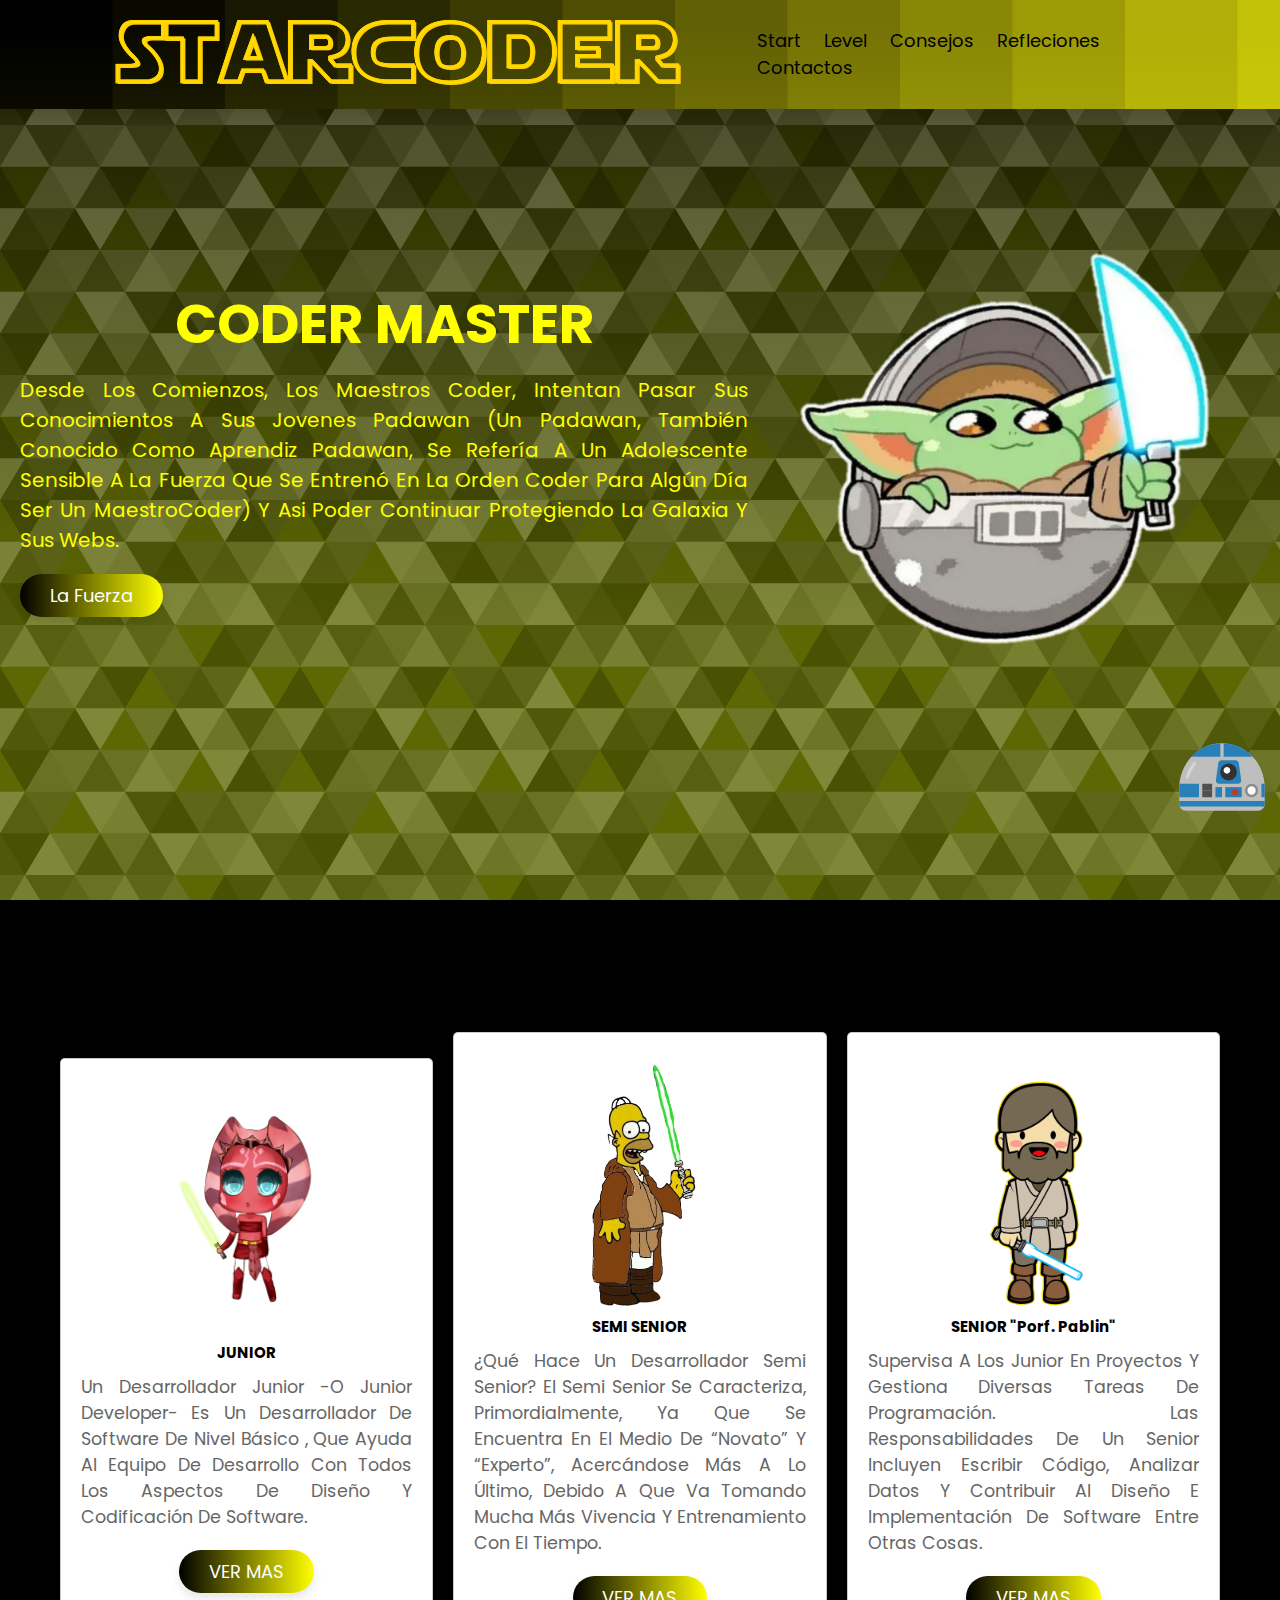
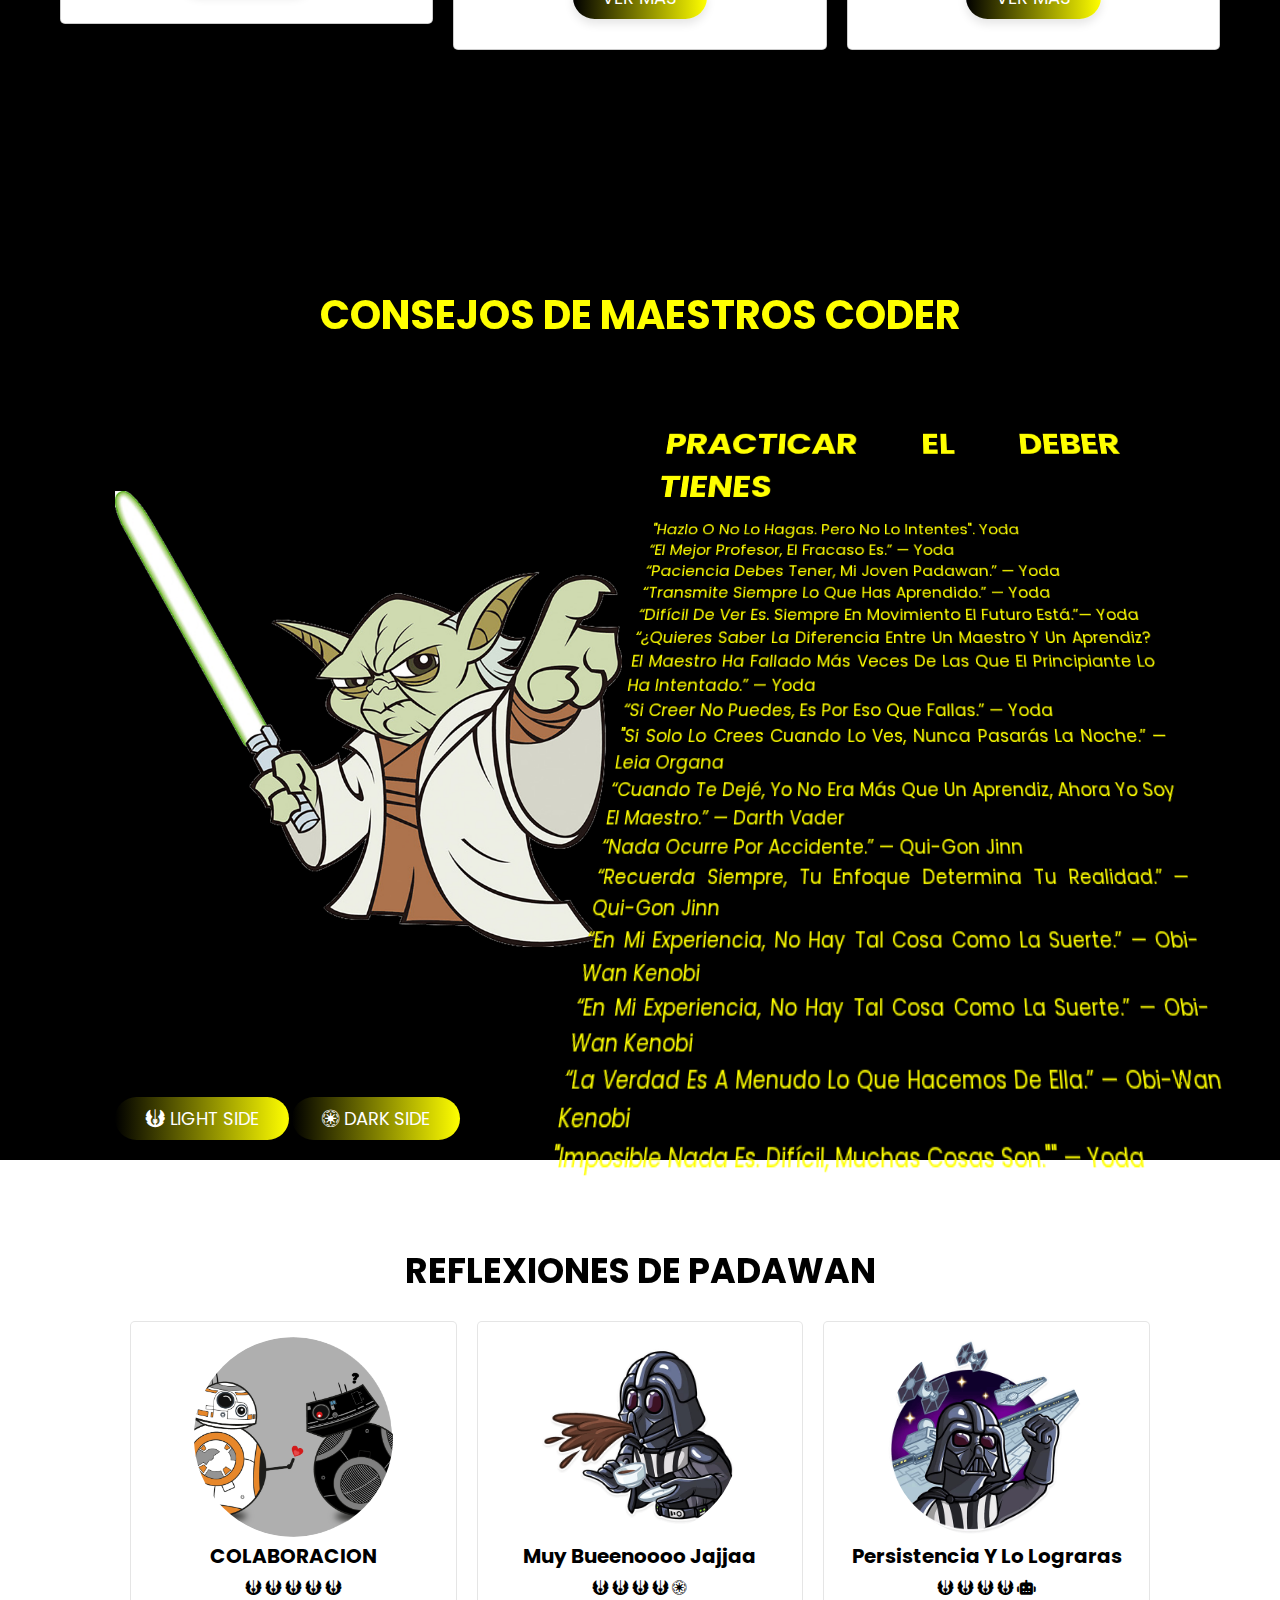
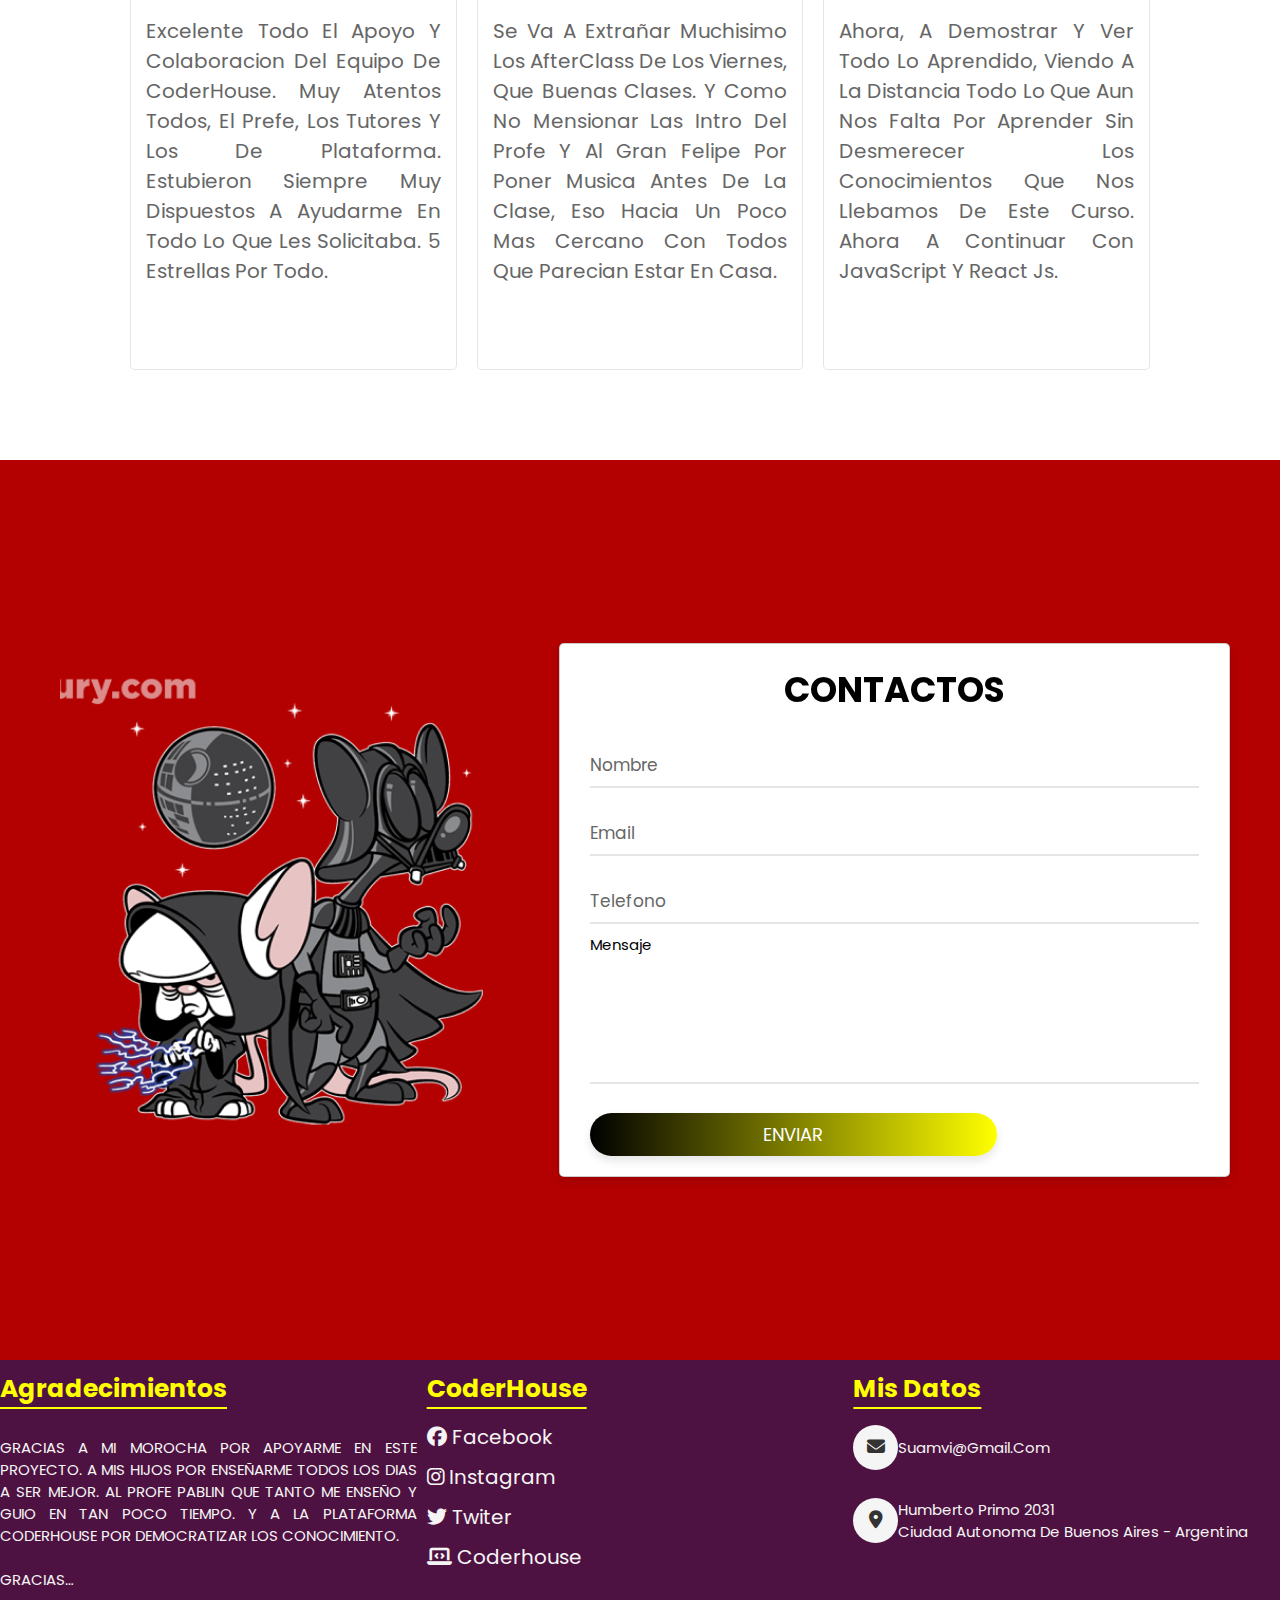
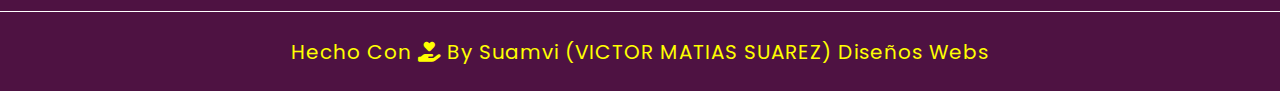
<file: index.html>
<!DOCTYPE html>
<html lang="en">
    <head>
        <meta charset="UTF-8">
        <meta http-equiv="X-UA-Compatible" content="IE=edge">
        <meta name="viewport" content="width=device-width, initial-scale=1.0">
        <title>StarCoder</title>
        <link rel="stylesheet" href="css/index.css">
        <link rel="shortcut icon" href="./imagen/c3posvg.svg" type="image/x-icon">
        <link rel="stylesheet" href="https://cdnjs.cloudflare.com/ajax/libs/font-awesome/6.2.0/css/all.min.css">
    </head>
    <body>
        <header>
            <div href="https://www.coderhouse.com/" class="logotarcoder">
                <img src="./imagen/starcoderlogo.png" alt="">
            </div>
                
                <input type="checkbox" id="menu-bar">
                <label for="menu-bar" class="fa-solid fa-jedi"></label>
                
                <nav class="navbar">
                    <a href="#start">start</a>
                    <a href="#level">level</a>
                    <a href="#consejos">consejos</a>
                    <a href="#refleciones">refleciones</a>
                    <a href="#contactos">contactos</a>
                </nav>
            </header>
            
            <div class="container__boton">                
                <ul class="menu__boton">
                <a href="http://wa.me/5491176063914?text=Hola%20Suamvi%20me%20gusto%20tu%20Web%20de%20StarCoder">
                    <img class="botonwp" src="imagen/ar2.svg" alt="">
                </a>
                </ul>
            </div>
            <section class="start" id="start">
                <div class="content">
                    <h3>coder <span>master</span></h3>
                    <p>Desde los comienzos, los Maestros Coder, intentan pasar sus conocimientos a sus jovenes Padawan (Un Padawan, también conocido como aprendiz Padawan, se refería a un adolescente sensible a la Fuerza que se entrenó en la Orden Coder para algún día ser un MaestroCoder) y asi poder continuar protegiendo la galaxia y sus Webs.</p>
                    <a href="https://starwars.fandom.com/es/wiki/La_Fuerza/Leyendas" class="btn">la fuerza</a>
                </div>
                <div class="imagen">
                <img src="./imagen/yodaaapng.png" alt="audifono">
                </div>

</section>

<section class="level" id="level">
    <h1 class="heading">developer level</h1>
    <div class="caja-contenedor">
        <div class="caja">
            <img src="./imagen/azokapng.png" alt="">
            <h2>JUNIOR</h2>
            <p>Un Desarrollador Junior -o Junior Developer- es un desarrollador de software de nivel básico , que ayuda al equipo de desarrollo con todos los aspectos de diseño y codificación de software.</p>
            
            <a href="https://hireline.io/mx/enciclopedia-de-perfiles-ti/perfil-de-junior-developer" class="btn">VER MAS</a>
        </div>

        <div class="caja">
            <img src="./imagen/semiseniorpng.png" alt="">
            <h2>SEMI SENIOR</h2>
            <p>¿Qué hace un Desarrollador Semi Senior? El semi senior se caracteriza, primordialmente, ya que se encuentra en el medio de “novato” y “experto”, acercándose más a lo último, debido a que va tomando mucha más vivencia y entrenamiento con el tiempo.</p>
            
            <a href="https://digitalbluee.com/blog-programacion-como-se-que-tipo-de-desarrollador-soy-junior-semi-senior-senior/" class="btn">VER MAS</a>
        </div>

        <div class="caja">
            <img src="./imagen/pablopng.png" alt="">
            <h2>SENIOR "Porf. Pablin"</h2>
            <p>supervisa a los junior en proyectos y gestiona diversas tareas de programación. Las responsabilidades de un Senior incluyen escribir código, analizar datos y contribuir al diseño e implementación de software entre otras cosas.</p>
            
            <a href="https://devexperto.com/senior-developer/" class="btn">VER MAS</a>
        </div>
    </div>
</section>

<section class="consejos" id="consejos">
    <h1 class="headingconsejo">CONSEJOS DE MAESTROS CODER</h1>
    <div class="columna">
        <div class="image">
            <img src="./imagen/yogainicialpng.png" alt="">
        </div>

        <div class="starwars">
                <h3>PRACTICAR EL DEBER TIENES</h3>
                <br>
                <p>"Hazlo o no lo hagas. Pero no lo intentes". Yoda <br>“El mejor profesor, el fracaso es.” — Yoda <br>“Paciencia debes tener, mi joven padawan.” — Yoda <br>“Transmite siempre lo que has aprendido.” — Yoda <br>“Difícil de ver es. Siempre en movimiento el futuro está.”— Yoda <br>“¿Quieres saber la diferencia entre un maestro y un aprendiz? El maestro ha fallado más veces de las que el principiante lo ha intentado.” — Yoda <br>“Si creer no puedes, es por eso que fallas.”  — Yoda <br>"Si solo lo crees cuando lo ves, nunca pasarás la noche.” — Leia Organa <br>“Cuando te dejé, yo no era más que un aprendiz, ahora yo soy el maestro.” — Darth Vader <br>“Nada ocurre por accidente.” — Qui-Gon Jinn <br>“Recuerda siempre, tu enfoque determina tu realidad.” — Qui-Gon Jinn <br>“En mi experiencia, no hay tal cosa como la suerte.” — Obi-Wan Kenobi <br>“En mi experiencia, no hay tal cosa como la suerte.” — Obi-Wan Kenobi <br>“La verdad es a menudo lo que hacemos de ella.” — Obi-Wan Kenobi <br>"Imposible nada es. Difícil, muchas cosas son."" — Yoda</p>                
            </div>
        
            
            <div class="bottons">
                <a href="#" class="btn"><i class="fa-solid fa-jedi"></i>   LIGHT SIDE</a>
                <a href="#" class="btn"><i class="fa-brands fa-galactic-republic"></i>  DARK SIDE</a>
            </div>
        </div>
    </div>
</section>

<section class="refleciones" id="refleciones">
    <h1 class="heading">REFLEXIONES DE PADAWAN</h1>
    <div class="caja-contenedor">
        <div class="caja">
            <div class="user">
                <img src="./imagen/bb8png.png" alt="">
                <h3>COLABORACION</h3>
                <div class="stars">
                    <i class="fa-solid fa-jedi"></i>
                    <i class="fa-solid fa-jedi"></i>
                    <i class="fa-solid fa-jedi"></i>
                    <i class="fa-solid fa-jedi"></i>
                    <i class="fa-solid fa-jedi"></i>
                </div>
                <div class="reflecioness">
                    excelente todo el apoyo y colaboracion del equipo de CoderHouse. muy atentos todos, el Prefe, los tutores y los de plataforma. estubieron siempre muy dispuestos a ayudarme en todo lo que les solicitaba. 5 estrellas por todo.
                </div>
            </div>
        </div>
            <div class="caja">
                <div class="user">
                    <img src="./imagen/darpng.png" alt="">
                    <h3>muy bueenoooo jajjaa</h3>
                    <div class="stars">
                        <i class="fa-solid fa-jedi"></i>
                        <i class="fa-solid fa-jedi"></i>
                        <i class="fa-solid fa-jedi"></i>
                        <i class="fa-solid fa-jedi"></i>
                        <i class="fa-brands fa-galactic-republic"></i>
                    </div>
                    <div class="reflecioness">
                        se va a extrañar muchisimo los AfterClass de los viernes, que buenas clases. y como no mensionar las intro del Profe y al gran Felipe por poner musica antes de la clase, eso hacia un poco mas cercano con todos que parecian estar en casa.
                    </div>
                </div>
            </div>
                <div class="caja">
                    <div class="user">
                        <img src="./imagen/ladooscurowin.png" alt="">
                        <h3>persistencia y lo lograras</h3>
                        <div class="stars">
                            <i class="fa-solid fa-jedi"></i>
                            <i class="fa-solid fa-jedi"></i>
                            <i class="fa-solid fa-jedi"></i>
                            <i class="fa-solid fa-jedi"></i>
                            <i class="fa-solid fa-robot"></i>
                        </div>
                        <div class="reflecioness">
                            Ahora, a demostrar y ver todo lo aprendido, viendo a la distancia todo lo que aun nos falta por aprender sin desmerecer los conocimientos que nos llebamos de este curso. ahora a continuar con JavaScript y React Js.
                        </div>
                    </div>
                </div>
    </div>
</section>

<section class="contactos" id="contactos">
    <div class="imagen">
        <img src="./imagen/pinkycerebrostarpng.png" alt="">
    </div>

    <form action="">
        <h1 class="heading">contactos</h1>
        <div class="inputcaja">
            <input type="text" required>
            <label for="">nombre</label>
        </div>
        <div class="inputcaja">
            <input type="email" required>
            <label for="">email</label>
        </div>
        <div class="inputcaja">
            <input type="number" required>
            <label for="">telefono</label>
        </div>
        <div class="inputcaja">
            <textarea name="" id="" cols="30" rows="10"></textarea>
            <label for="">mensaje</label>
        </div>
        <input type="submint" class="btn" value="ENVIAR">
    </form>
</section>

<div class="footer">
    <div class="caja-contenedor">
        <div class="caja">
            <h3>agradecimientos</h3>
            <p>GRACIAS A MI MOROCHA POR APOYARME EN ESTE PROYECTO. A MIS HIJOS POR ENSEÑARME TODOS LOS DIAS A SER MEJOR. AL PROFE PABLIN QUE TANTO ME ENSEÑO Y GUIO EN TAN POCO TIEMPO. Y A LA PLATAFORMA CODERHOUSE POR DEMOCRATIZAR LOS CONOCIMIENTO. <BR></BR> GRACIAS…</p>
        </div>

        <div class="caja">
            <h3>coderHouse</h3>
            <a href="https://www.facebook.com/CoderhouseElSalvador/"><i class="fa-brands fa-facebook"></i> facebook</a>
            <a href="https://www.instagram.com/coderhouse/?hl=es"><i class="fa-brands fa-instagram"></i> instagram</a>
            <a href="https://twitter.com/coderhouse?ref_src=twsrc%5Egoogle%7Ctwcamp%5Eserp%7Ctwgr%5Eauthor"><i class="fa-brands fa-twitter"></i>  twiter</a>
            <a href="https://www.coderhouse.com/"><i class="fa-solid fa-laptop-code"></i> coderhouse</a>
        </div>

        <div class="caja">
            <h3>mis datos</h3>
            <div class="info">
                <i class="fa-solid fa-envelope"></i>
                <p>suamvi@gmail.com</p>
            </div>

            <div class="info">
                <i class="fa-solid fa-location-dot"></i>
                <p>humberto primo 2031 <br>ciudad autonoma de buenos aires - argentina</p>
            </div>
        </div>
    </div>

    <h1 class="creadopor">
        hecho con <i class="fa-solid fa-hand-holding-heart"></i> By suamvi (VICTOR MATIAS SUAREZ) Diseños Webs
    </h1>


</div>
</body>
</html>
</file>
<file: css/index.css>
@import url('https://fonts.googleapis.com/css2?family=Poppins:wght@100;200;300;400;500&display=swap');

:root{
    --amarillo: rgb(255, 255, 0);
    --rojo: red;
    --verde: black;
    --degradado:linear-gradient(90deg, var(--verde),var(--amarillo))
}

*{
    font-family: 'Poppins', sans-serif;
    margin: 0;
    padding: 0;
    box-sizing: border-box;
    text-decoration: none;
    outline: none;
    border: none;
    text-transform: capitalize;
}

*::selection{
    background: var(--amarillo);
    color: white;
}

html{
    font-size: 62.4%;
    overflow-x: hidden;
}

body{
    background: whitesmoke;
}

section{
    min-height: 100vh;
    padding: 0 9%;
    padding-top: 7.5rem;
    padding-bottom: 2rem;
}
.btn{
    display: inline-block;
    margin-top: 1rem;
    padding: .8rem 3rem;
    border-radius: 5rem;
    background: var(--degradado);
    font-size: 1.8rem;
    color: white;
    cursor: pointer;
    box-shadow: 0 .5rem 1rem rgb(0, 0, 0, .1);
    transition: all .4s linear;
}

.btn:hover{
    transform: scale(1.1);
}

.heading{
    text-align: center;
    background: var(--verde);
    color: transparent;
    -webkit-background-clip: text;
    background-clip: text;
    font-size: 3.5rem;
    text-transform: uppercase;
    padding: 1rem;
}

/*header*/
header{
    position: absolute;
    top: 0;
    left: 0;
    width: 100%;
    /* background-color: white; */

background-color: #000000;
background-image: url("data:image/svg+xml,%3Csvg xmlns='http://www.w3.org/2000/svg' width='100%25' height='100%25' viewBox='0 0 1200 800'%3E%3Cdefs%3E%3ClinearGradient id='a' gradientUnits='userSpaceOnUse' x1='600' y1='25' x2='600' y2='777'%3E%3Cstop offset='0' stop-color='%23000000'/%3E%3Cstop offset='1' stop-color='%23DAD809'/%3E%3C/linearGradient%3E%3ClinearGradient id='b' gradientUnits='userSpaceOnUse' x1='650' y1='25' x2='650' y2='777'%3E%3Cstop offset='0' stop-color='%23141401'/%3E%3Cstop offset='1' stop-color='%23dddb09'/%3E%3C/linearGradient%3E%3ClinearGradient id='c' gradientUnits='userSpaceOnUse' x1='700' y1='25' x2='700' y2='777'%3E%3Cstop offset='0' stop-color='%23282702'/%3E%3Cstop offset='1' stop-color='%23e0dd08'/%3E%3C/linearGradient%3E%3ClinearGradient id='d' gradientUnits='userSpaceOnUse' x1='750' y1='25' x2='750' y2='777'%3E%3Cstop offset='0' stop-color='%233b3b02'/%3E%3Cstop offset='1' stop-color='%23e3e008'/%3E%3C/linearGradient%3E%3ClinearGradient id='e' gradientUnits='userSpaceOnUse' x1='800' y1='25' x2='800' y2='777'%3E%3Cstop offset='0' stop-color='%234f4f03'/%3E%3Cstop offset='1' stop-color='%23e6e307'/%3E%3C/linearGradient%3E%3ClinearGradient id='f' gradientUnits='userSpaceOnUse' x1='850' y1='25' x2='850' y2='777'%3E%3Cstop offset='0' stop-color='%23636204'/%3E%3Cstop offset='1' stop-color='%23e9e507'/%3E%3C/linearGradient%3E%3ClinearGradient id='g' gradientUnits='userSpaceOnUse' x1='900' y1='25' x2='900' y2='777'%3E%3Cstop offset='0' stop-color='%23777605'/%3E%3Cstop offset='1' stop-color='%23ede806'/%3E%3C/linearGradient%3E%3ClinearGradient id='h' gradientUnits='userSpaceOnUse' x1='950' y1='25' x2='950' y2='777'%3E%3Cstop offset='0' stop-color='%238b8906'/%3E%3Cstop offset='1' stop-color='%23f0ea06'/%3E%3C/linearGradient%3E%3ClinearGradient id='i' gradientUnits='userSpaceOnUse' x1='1000' y1='25' x2='1000' y2='777'%3E%3Cstop offset='0' stop-color='%239f9d07'/%3E%3Cstop offset='1' stop-color='%23f3ed05'/%3E%3C/linearGradient%3E%3ClinearGradient id='j' gradientUnits='userSpaceOnUse' x1='1050' y1='25' x2='1050' y2='777'%3E%3Cstop offset='0' stop-color='%23b2b107'/%3E%3Cstop offset='1' stop-color='%23f6f005'/%3E%3C/linearGradient%3E%3ClinearGradient id='k' gradientUnits='userSpaceOnUse' x1='1100' y1='25' x2='1100' y2='777'%3E%3Cstop offset='0' stop-color='%23c6c408'/%3E%3Cstop offset='1' stop-color='%23f9f204'/%3E%3C/linearGradient%3E%3ClinearGradient id='l' gradientUnits='userSpaceOnUse' x1='1150' y1='25' x2='1150' y2='777'%3E%3Cstop offset='0' stop-color='%23DAD809'/%3E%3Cstop offset='1' stop-color='%23FCF504'/%3E%3C/linearGradient%3E%3C/defs%3E%3Cg fill-opacity='0.47'%3E%3Crect fill='url(%23a)' width='1200' height='800'/%3E%3Crect fill='url(%23b)' x='100' width='1100' height='800'/%3E%3Crect fill='url(%23c)' x='200' width='1000' height='800'/%3E%3Crect fill='url(%23d)' x='300' width='900' height='800'/%3E%3Crect fill='url(%23e)' x='400' width='800' height='800'/%3E%3Crect fill='url(%23f)' x='500' width='700' height='800'/%3E%3Crect fill='url(%23g)' x='600' width='600' height='800'/%3E%3Crect fill='url(%23h)' x='700' width='500' height='800'/%3E%3Crect fill='url(%23i)' x='800' width='400' height='800'/%3E%3Crect fill='url(%23j)' x='900' width='300' height='800'/%3E%3Crect fill='url(%23k)' x='1000' width='200' height='800'/%3E%3Crect fill='url(%23l)' x='1100' width='100' height='800'/%3E%3C/g%3E%3C/svg%3E");
background-attachment: fixed;
background-size: cover;

    box-shadow:  0 .5rem 1rem rgba(0, 0, 0, .1);
    padding: 2rem 9%;
    display: flex;
    align-items: center;
    justify-content: space-between;
    z-index: 1000;
}

header .logotar{
    cursor: pointer;
}

header .navbar a{
    font-size: 1.8rem;
    margin-left: 2rem;
    color: var(--verde);
}

header .navbar a:hover{
    color: var(--amarillo);
}

header input{
    display: none;
}

header label{
    font-size: 5rem;
    color: var(--verde);
    cursor: pointer;
    visibility: hidden;
    opacity: 0;
}
/*fin header*/
/*inicio*/
.start{
    display: flex;
    align-items: center;
    justify-content: center;

    background-color: #5D6703;
    background-image: url("data:image/svg+xml,%3Csvg xmlns='http://www.w3.org/2000/svg' width='100%25'%3E%3Cdefs%3E%3ClinearGradient id='a' gradientUnits='userSpaceOnUse' x1='0' x2='0' y1='0' y2='100%25' gradientTransform='rotate(181,680,312)'%3E%3Cstop offset='0' stop-color='%235D6703'/%3E%3Cstop offset='1' stop-color='%23000000'/%3E%3C/linearGradient%3E%3Cpattern patternUnits='userSpaceOnUse' id='b' width='300' height='250' x='0' y='0' viewBox='0 0 1080 900'%3E%3Cg fill-opacity='0.21'%3E%3Cpolygon fill='%23444' points='90 150 0 300 180 300'/%3E%3Cpolygon points='90 150 180 0 0 0'/%3E%3Cpolygon fill='%23AAA' points='270 150 360 0 180 0'/%3E%3Cpolygon fill='%23DDD' points='450 150 360 300 540 300'/%3E%3Cpolygon fill='%23999' points='450 150 540 0 360 0'/%3E%3Cpolygon points='630 150 540 300 720 300'/%3E%3Cpolygon fill='%23DDD' points='630 150 720 0 540 0'/%3E%3Cpolygon fill='%23444' points='810 150 720 300 900 300'/%3E%3Cpolygon fill='%23FFF' points='810 150 900 0 720 0'/%3E%3Cpolygon fill='%23DDD' points='990 150 900 300 1080 300'/%3E%3Cpolygon fill='%23444' points='990 150 1080 0 900 0'/%3E%3Cpolygon fill='%23DDD' points='90 450 0 600 180 600'/%3E%3Cpolygon points='90 450 180 300 0 300'/%3E%3Cpolygon fill='%23666' points='270 450 180 600 360 600'/%3E%3Cpolygon fill='%23AAA' points='270 450 360 300 180 300'/%3E%3Cpolygon fill='%23DDD' points='450 450 360 600 540 600'/%3E%3Cpolygon fill='%23999' points='450 450 540 300 360 300'/%3E%3Cpolygon fill='%23999' points='630 450 540 600 720 600'/%3E%3Cpolygon fill='%23FFF' points='630 450 720 300 540 300'/%3E%3Cpolygon points='810 450 720 600 900 600'/%3E%3Cpolygon fill='%23DDD' points='810 450 900 300 720 300'/%3E%3Cpolygon fill='%23AAA' points='990 450 900 600 1080 600'/%3E%3Cpolygon fill='%23444' points='990 450 1080 300 900 300'/%3E%3Cpolygon fill='%23222' points='90 750 0 900 180 900'/%3E%3Cpolygon points='270 750 180 900 360 900'/%3E%3Cpolygon fill='%23DDD' points='270 750 360 600 180 600'/%3E%3Cpolygon points='450 750 540 600 360 600'/%3E%3Cpolygon points='630 750 540 900 720 900'/%3E%3Cpolygon fill='%23444' points='630 750 720 600 540 600'/%3E%3Cpolygon fill='%23AAA' points='810 750 720 900 900 900'/%3E%3Cpolygon fill='%23666' points='810 750 900 600 720 600'/%3E%3Cpolygon fill='%23999' points='990 750 900 900 1080 900'/%3E%3Cpolygon fill='%23999' points='180 0 90 150 270 150'/%3E%3Cpolygon fill='%23444' points='360 0 270 150 450 150'/%3E%3Cpolygon fill='%23FFF' points='540 0 450 150 630 150'/%3E%3Cpolygon points='900 0 810 150 990 150'/%3E%3Cpolygon fill='%23222' points='0 300 -90 450 90 450'/%3E%3Cpolygon fill='%23FFF' points='0 300 90 150 -90 150'/%3E%3Cpolygon fill='%23FFF' points='180 300 90 450 270 450'/%3E%3Cpolygon fill='%23666' points='180 300 270 150 90 150'/%3E%3Cpolygon fill='%23222' points='360 300 270 450 450 450'/%3E%3Cpolygon fill='%23FFF' points='360 300 450 150 270 150'/%3E%3Cpolygon fill='%23444' points='540 300 450 450 630 450'/%3E%3Cpolygon fill='%23222' points='540 300 630 150 450 150'/%3E%3Cpolygon fill='%23AAA' points='720 300 630 450 810 450'/%3E%3Cpolygon fill='%23666' points='720 300 810 150 630 150'/%3E%3Cpolygon fill='%23FFF' points='900 300 810 450 990 450'/%3E%3Cpolygon fill='%23999' points='900 300 990 150 810 150'/%3E%3Cpolygon points='0 600 -90 750 90 750'/%3E%3Cpolygon fill='%23666' points='0 600 90 450 -90 450'/%3E%3Cpolygon fill='%23AAA' points='180 600 90 750 270 750'/%3E%3Cpolygon fill='%23444' points='180 600 270 450 90 450'/%3E%3Cpolygon fill='%23444' points='360 600 270 750 450 750'/%3E%3Cpolygon fill='%23999' points='360 600 450 450 270 450'/%3E%3Cpolygon fill='%23666' points='540 600 630 450 450 450'/%3E%3Cpolygon fill='%23222' points='720 600 630 750 810 750'/%3E%3Cpolygon fill='%23FFF' points='900 600 810 750 990 750'/%3E%3Cpolygon fill='%23222' points='900 600 990 450 810 450'/%3E%3Cpolygon fill='%23DDD' points='0 900 90 750 -90 750'/%3E%3Cpolygon fill='%23444' points='180 900 270 750 90 750'/%3E%3Cpolygon fill='%23FFF' points='360 900 450 750 270 750'/%3E%3Cpolygon fill='%23AAA' points='540 900 630 750 450 750'/%3E%3Cpolygon fill='%23FFF' points='720 900 810 750 630 750'/%3E%3Cpolygon fill='%23222' points='900 900 990 750 810 750'/%3E%3Cpolygon fill='%23222' points='1080 300 990 450 1170 450'/%3E%3Cpolygon fill='%23FFF' points='1080 300 1170 150 990 150'/%3E%3Cpolygon points='1080 600 990 750 1170 750'/%3E%3Cpolygon fill='%23666' points='1080 600 1170 450 990 450'/%3E%3Cpolygon fill='%23DDD' points='1080 900 1170 750 990 750'/%3E%3C/g%3E%3C/pattern%3E%3C/defs%3E%3Crect x='0' y='0' fill='url(%23a)' width='100%25' height='100%25'/%3E%3Crect x='0' y='0' fill='url(%23b)' width='100%25' height='100%25'/%3E%3C/svg%3E");
    background-attachment: fixed;
    background-size: cover;

    background-position: center;
    text-align: justify;
    padding: 2rem;
}

.start .imagen img{
    width: 40vw;
    padding: 5rem;
    animation: float 3s linear infinite;
}

@keyframes float{
    0%, 100%{
        transform: translateY(5rem);
    }
    50%{
        transform: translateY(-1rem);
    }
}

.start .content h3{
    font-size: 5.5rem;
    color: var(--amarillo);
    text-transform: uppercase;
    text-align: center;
}

.start .content h3 span{
    color: var(--amarillo);
    text-transform: uppercase;
}

.start .content p{
    font-size: 2em;
    color: var(--amarillo);
    padding: 1rem 0;
}

/*fin inicio*/


/*detalles*/
.level{
    background-color: #000000;
background-image: url("data:image/svg+xml,%3Csvg xmlns='http://www.w3.org/2000/svg' viewBox='0 0 1000 1000'%3E%3Cdefs%3E%3CradialGradient id='a' cx='500' cy='500' r='82.1%25' gradientUnits='userSpaceOnUse'%3E%3Cstop offset='0' stop-color='%23000000'/%3E%3Cstop offset='1' stop-color='%23FFFFFF'/%3E%3C/radialGradient%3E%3CradialGradient id='b' cx='500' cy='500' r='25.1%25' gradientUnits='userSpaceOnUse'%3E%3Cstop offset='0' stop-color='%23000000' stop-opacity='1'/%3E%3Cstop offset='1' stop-color='%23000000' stop-opacity='0'/%3E%3C/radialGradient%3E%3C/defs%3E%3Crect fill='url(%23a)' width='1000' height='1000'/%3E%3Cg fill='none' stroke='%23FFFFFF' stroke-width='2.9' stroke-miterlimit='10' stroke-opacity='0.42'%3E%3Cpolygon points='-500%2C500 500%2C-500 1500%2C500 500%2C1500'/%3E%3Cpolygon points='-475%2C500 500%2C-475 1475%2C500 500%2C1475'/%3E%3Cpolygon points='-450%2C500 500%2C-450 1450%2C500 500%2C1450'/%3E%3Cpolygon points='-425%2C500 500%2C-425 1425%2C500 500%2C1425'/%3E%3Cpolygon points='-400%2C500 500%2C-400 1400%2C500 500%2C1400'/%3E%3Cpolygon points='-375%2C500 500%2C-375 1375%2C500 500%2C1375'/%3E%3Cpolygon points='-350%2C500 500%2C-350 1350%2C500 500%2C1350'/%3E%3Cpolygon points='-325%2C500 500%2C-325 1325%2C500 500%2C1325'/%3E%3Cpolygon points='-300%2C500 500%2C-300 1300%2C500 500%2C1300'/%3E%3Cpolygon points='-275%2C500 500%2C-275 1275%2C500 500%2C1275'/%3E%3Cpolygon points='-250%2C500 500%2C-250 1250%2C500 500%2C1250'/%3E%3Cpolygon points='-225%2C500 500%2C-225 1225%2C500 500%2C1225'/%3E%3Cpolygon points='-200%2C500 500%2C-200 1200%2C500 500%2C1200'/%3E%3Cpolygon points='-175%2C500 500%2C-175 1175%2C500 500%2C1175'/%3E%3Cpolygon points='-150%2C500 500%2C-150 1150%2C500 500%2C1150'/%3E%3Cpolygon points='-125%2C500 500%2C-125 1125%2C500 500%2C1125'/%3E%3Cpolygon points='-100%2C500 500%2C-100 1100%2C500 500%2C1100'/%3E%3Cpolygon points='-75%2C500 500%2C-75 1075%2C500 500%2C1075'/%3E%3Cpolygon points='-50%2C500 500%2C-50 1050%2C500 500%2C1050'/%3E%3Cpolygon points='-25%2C500 500%2C-25 1025%2C500 500%2C1025'/%3E%3Cpolygon points='0%2C500 500%2C0 1000%2C500 500%2C1000'/%3E%3Cpolygon points='25%2C500 500%2C25 975%2C500 500%2C975'/%3E%3Cpolygon points='50%2C500 500%2C50 950%2C500 500%2C950'/%3E%3Cpolygon points='75%2C500 500%2C75 925%2C500 500%2C925'/%3E%3Cpolygon points='100%2C500 500%2C100 900%2C500 500%2C900'/%3E%3Cpolygon points='125%2C500 500%2C125 875%2C500 500%2C875'/%3E%3Cpolygon points='150%2C500 500%2C150 850%2C500 500%2C850'/%3E%3Cpolygon points='175%2C500 500%2C175 825%2C500 500%2C825'/%3E%3Cpolygon points='200%2C500 500%2C200 800%2C500 500%2C800'/%3E%3Cpolygon points='225%2C500 500%2C225 775%2C500 500%2C775'/%3E%3Cpolygon points='250%2C500 500%2C250 750%2C500 500%2C750'/%3E%3Cpolygon points='275%2C500 500%2C275 725%2C500 500%2C725'/%3E%3Cpolygon points='300%2C500 500%2C300 700%2C500 500%2C700'/%3E%3Cpolygon points='325%2C500 500%2C325 675%2C500 500%2C675'/%3E%3Cpolygon points='350%2C500 500%2C350 650%2C500 500%2C650'/%3E%3Cpolygon points='375%2C500 500%2C375 625%2C500 500%2C625'/%3E%3Cpolygon points='400%2C500 500%2C400 600%2C500 500%2C600'/%3E%3Cpolygon points='425%2C500 500%2C425 575%2C500 500%2C575'/%3E%3Cpolygon points='450%2C500 500%2C450 550%2C500 500%2C550'/%3E%3Cpolygon points='475%2C500 500%2C475 525%2C500 500%2C525'/%3E%3C/g%3E%3Crect fill-opacity='0.42' fill='url(%23b)' width='1000' height='1000'/%3E %3C/svg%3E");
background-attachment: fixed;
background-size: cover;
}
.level{
    padding: 5rem;
}

.level .caja-contenedor{
    margin: 0;
    display: flex;
    align-items: center;
    flex-wrap: wrap;
}

.level .caja-contenedor .caja{
    flex: 1 1 1rem;
    background: white;
    border-radius: .5rem;
    border: 0.1rem solid rgba(0, 0, 0, .2);
    box-shadow: 0 .5rem 1rem rgba(0, 0, 0, 1);
    margin: 1rem;
    padding: 3rem 2rem;
    border-radius: .5rem;
    text-align: center;
    transition: .2s linear;
    width: 40%;
    height: 60%;
}

.level .caja-contenedor .caja p{
    font-size: 1.75em;
    color: #666;
    padding: 1rem 0;
    text-align: justify;
}

.level .caja-contenedor .caja img{
    height: 25rem;
}

.level .caja-contenedor .cajas h3{
    font-size: 2em;
    color: #333;
    padding-top: 1rem;
}

/*fin detalles*/
/*acerca de inicio*/

.consejos{
background-color: #000000;
background-image: url("data:image/svg+xml,%3Csvg xmlns='http://www.w3.org/2000/svg' viewBox='0 0 2000 1500'%3E%3Cdefs%3E%3Crect stroke='%23000000' stroke-width='0.8' width='1' height='1' id='s'/%3E%3Cpattern id='a' width='3' height='3' patternUnits='userSpaceOnUse' patternTransform='rotate(238 1000 750) scale(14.7) translate(-931.97 -698.98)'%3E%3Cuse fill='%23242424' href='%23s' y='2'/%3E%3Cuse fill='%23242424' href='%23s' x='1' y='2'/%3E%3Cuse fill='%23333333' href='%23s' x='2' y='2'/%3E%3Cuse fill='%23333333' href='%23s'/%3E%3Cuse fill='%233e3e3e' href='%23s' x='2'/%3E%3Cuse fill='%233e3e3e' href='%23s' x='1' y='1'/%3E%3C/pattern%3E%3Cpattern id='b' width='7' height='11' patternUnits='userSpaceOnUse' patternTransform='rotate(238 1000 750) scale(14.7) translate(-931.97 -698.98)'%3E%3Cg fill='%23484848'%3E%3Cuse href='%23s'/%3E%3Cuse href='%23s' y='5' /%3E%3Cuse href='%23s' x='1' y='10'/%3E%3Cuse href='%23s' x='2' y='1'/%3E%3Cuse href='%23s' x='2' y='4'/%3E%3Cuse href='%23s' x='3' y='8'/%3E%3Cuse href='%23s' x='4' y='3'/%3E%3Cuse href='%23s' x='4' y='7'/%3E%3Cuse href='%23s' x='5' y='2'/%3E%3Cuse href='%23s' x='5' y='6'/%3E%3Cuse href='%23s' x='6' y='9'/%3E%3C/g%3E%3C/pattern%3E%3Cpattern id='h' width='5' height='13' patternUnits='userSpaceOnUse' patternTransform='rotate(238 1000 750) scale(14.7) translate(-931.97 -698.98)'%3E%3Cg fill='%23484848'%3E%3Cuse href='%23s' y='5'/%3E%3Cuse href='%23s' y='8'/%3E%3Cuse href='%23s' x='1' y='1'/%3E%3Cuse href='%23s' x='1' y='9'/%3E%3Cuse href='%23s' x='1' y='12'/%3E%3Cuse href='%23s' x='2'/%3E%3Cuse href='%23s' x='2' y='4'/%3E%3Cuse href='%23s' x='3' y='2'/%3E%3Cuse href='%23s' x='3' y='6'/%3E%3Cuse href='%23s' x='3' y='11'/%3E%3Cuse href='%23s' x='4' y='3'/%3E%3Cuse href='%23s' x='4' y='7'/%3E%3Cuse href='%23s' x='4' y='10'/%3E%3C/g%3E%3C/pattern%3E%3Cpattern id='c' width='17' height='13' patternUnits='userSpaceOnUse' patternTransform='rotate(238 1000 750) scale(14.7) translate(-931.97 -698.98)'%3E%3Cg fill='%23515151'%3E%3Cuse href='%23s' y='11'/%3E%3Cuse href='%23s' x='2' y='9'/%3E%3Cuse href='%23s' x='5' y='12'/%3E%3Cuse href='%23s' x='9' y='4'/%3E%3Cuse href='%23s' x='12' y='1'/%3E%3Cuse href='%23s' x='16' y='6'/%3E%3C/g%3E%3C/pattern%3E%3Cpattern id='d' width='19' height='17' patternUnits='userSpaceOnUse' patternTransform='rotate(238 1000 750) scale(14.7) translate(-931.97 -698.98)'%3E%3Cg fill='%23000000'%3E%3Cuse href='%23s' y='9'/%3E%3Cuse href='%23s' x='16' y='5'/%3E%3Cuse href='%23s' x='14' y='2'/%3E%3Cuse href='%23s' x='11' y='11'/%3E%3Cuse href='%23s' x='6' y='14'/%3E%3C/g%3E%3Cg fill='%23585858'%3E%3Cuse href='%23s' x='3' y='13'/%3E%3Cuse href='%23s' x='9' y='7'/%3E%3Cuse href='%23s' x='13' y='10'/%3E%3Cuse href='%23s' x='15' y='4'/%3E%3Cuse href='%23s' x='18' y='1'/%3E%3C/g%3E%3C/pattern%3E%3Cpattern id='e' width='47' height='53' patternUnits='userSpaceOnUse' patternTransform='rotate(238 1000 750) scale(14.7) translate(-931.97 -698.98)'%3E%3Cg fill='%23FFFFFF'%3E%3Cuse href='%23s' x='2' y='5'/%3E%3Cuse href='%23s' x='16' y='38'/%3E%3Cuse href='%23s' x='46' y='42'/%3E%3Cuse href='%23s' x='29' y='20'/%3E%3C/g%3E%3C/pattern%3E%3Cpattern id='f' width='59' height='71' patternUnits='userSpaceOnUse' patternTransform='rotate(238 1000 750) scale(14.7) translate(-931.97 -698.98)'%3E%3Cg fill='%23FFFFFF'%3E%3Cuse href='%23s' x='33' y='13'/%3E%3Cuse href='%23s' x='27' y='54'/%3E%3Cuse href='%23s' x='55' y='55'/%3E%3C/g%3E%3C/pattern%3E%3Cpattern id='g' width='139' height='97' patternUnits='userSpaceOnUse' patternTransform='rotate(238 1000 750) scale(14.7) translate(-931.97 -698.98)'%3E%3Cg fill='%23FFFFFF'%3E%3Cuse href='%23s' x='11' y='8'/%3E%3Cuse href='%23s' x='51' y='13'/%3E%3Cuse href='%23s' x='17' y='73'/%3E%3Cuse href='%23s' x='99' y='57'/%3E%3C/g%3E%3C/pattern%3E%3C/defs%3E%3Crect fill='url(%23a)' width='100%25' height='100%25'/%3E%3Crect fill='url(%23b)' width='100%25' height='100%25'/%3E%3Crect fill='url(%23h)' width='100%25' height='100%25'/%3E%3Crect fill='url(%23c)' width='100%25' height='100%25'/%3E%3Crect fill='url(%23d)' width='100%25' height='100%25'/%3E%3Crect fill='url(%23e)' width='100%25' height='100%25'/%3E%3Crect fill='url(%23f)' width='100%25' height='100%25'/%3E%3Crect fill='url(%23g)' width='100%25' height='100%25'/%3E%3C/svg%3E");
background-attachment: fixed;
background-size: cover;
    background-size: cover;
    background-position: center;
    padding-bottom:  1 1 10rem;
    height: 100%;
    width: 100%;
}

.consejos .headingconsejo{
    text-align: center;
    background: var(--amarillo);
    color: transparent;
    -webkit-background-clip: text;
    background-clip: text;
    font-size: 4rem;
    text-transform: uppercase;
    padding: 1rem;
}

.consejos .columna{
    display: flex;
    align-items: center;
    flex-wrap: wrap;
}

.consejos .columna .image{
    flex: 1 1 50rem;
}

.consejos .columna .image img{
    width: 100%
}

/* texto de starwars inicio */
.consejos .columna .starwars{
    flex: 30 10 30rem;
}

.consejos .columna .starwars h3{
    font-size: 4rem;
    color: var(--amarillo);
}

.consejos .columna .starwars p{
    font-size: 1.7rem;
    color: var(--amarillo);
    padding: 80rem 1;
    margin: auto;
    max-width: 1080px;
}

.consejos .starwars{
    display: flex;
    align-items: center;
    flex-wrap: wrap;
    text-align: justify;
    transform: perspective(300px) rotateX(10deg);

    animation: introwar 20s linear infinite;
}

@keyframes introwar{
    0%{
        transform: perspective(200px) rotateX(14deg) translateY(400px)
        opacity: 1;
    }
    60%{
        opacity: 0.5;
    }
    100%{
        transform: perspective(200px) rotateX(14deg) translateY(-1000px)
    }
}
/*texto star wars fin*/

.consejos .columna .content .bottons a:last-child{
    margin-left: 10rem;
    text-align: center;
}
/*acerca de fin*/

/*reflexiones inicio*/
.refleciones{

    background-color: #FFFFFF;
    background-image: url("data:image/svg+xml,%3Csvg xmlns='http://www.w3.org/2000/svg' viewBox='0 0 1600 900'%3E%3Cdefs%3E%3CradialGradient id='a' cx='800' cy='371' r='73.9%25' gradientUnits='userSpaceOnUse'%3E%3Cstop offset='0' stop-color='%23FFFFFF'/%3E%3Cstop offset='1' stop-color='%23FFF908'/%3E%3C/radialGradient%3E%3CradialGradient id='b' cx='800' cy='371' r='100%25' gradientUnits='userSpaceOnUse'%3E%3Cstop offset='0' stop-color='%23000000' stop-opacity='1'/%3E%3Cstop offset='1' stop-color='%23000000' stop-opacity='0'/%3E%3C/radialGradient%3E%3C/defs%3E%3Crect fill='url(%23a)' width='1600' height='900'/%3E%3Cg fill='none' stroke='%23FFFB01' stroke-width='3.2' stroke-miterlimit='10' stroke-opacity='0.72'%3E%3Cpolygon points='2277.4 1152 800-1407-677.4 1152'/%3E%3Cpolygon points='800-1372.9-648.8 1136.5 2248.8 1136.5'/%3E%3Cpolygon points='800-1338.8-620.2 1121.1 2220.2 1121.1'/%3E%3Cpolygon points='800-1304.7-591.6 1105.6 2191.6 1105.6'/%3E%3Cpolygon points='800-1270.6-563 1090.2 2163 1090.2'/%3E%3Cpolygon points='800-1236.5-534.4 1074.7 2134.4 1074.7'/%3E%3Cpolygon points='800-1202.4-505.8 1059.3 2105.8 1059.3'/%3E%3Cpolygon points='800-1168.3-477.2 1043.8 2077.2 1043.8'/%3E%3Cpolygon points='800-1134.2-448.6 1028.4 2048.6 1028.4'/%3E%3Cpolygon points='800-1100.1-420 1012.9 2020 1012.9'/%3E%3Cpolygon points='800-1066-391.4 997.5 1991.4 997.5'/%3E%3Cpolygon points='800-1031.9-362.7 982 1962.7 982'/%3E%3Cpolygon points='800-997.8-334.1 966.6 1934.1 966.6'/%3E%3Cpolygon points='800-963.7-305.5 951.1 1905.5 951.1'/%3E%3Cpolygon points='800-929.6-276.9 935.7 1876.9 935.7'/%3E%3Cpolygon points='800-895.5-248.3 920.2 1848.3 920.2'/%3E%3Cpolygon points='800-861.4-219.7 904.7 1819.7 904.7'/%3E%3Cpolygon points='800-827.3-191.1 889.3 1791.1 889.3'/%3E%3Cpolygon points='800-793.2-162.5 873.8 1762.5 873.8'/%3E%3Cpolygon points='800-759.1-133.9 858.4 1733.9 858.4'/%3E%3Cpolygon points='800-725-105.3 842.9 1705.3 842.9'/%3E%3Cpolygon points='800-690.9-76.7 827.5 1676.7 827.5'/%3E%3Cpolygon points='800-656.8-48.1 812 1648.1 812'/%3E%3Cpolygon points='800-622.7-19.4 796.6 1619.4 796.6'/%3E%3Cpolygon points='800-588.6 9.2 781.1 1590.8 781.1'/%3E%3Cpolygon points='800-554.5 37.8 765.7 1562.2 765.7'/%3E%3Cpolygon points='800-520.5 66.4 750.2 1533.6 750.2'/%3E%3Cpolygon points='800-486.4 95 734.8 1505 734.8'/%3E%3Cpolygon points='800-452.3 123.6 719.3 1476.4 719.3'/%3E%3Cpolygon points='800-418.2 152.2 703.9 1447.8 703.9'/%3E%3Cpolygon points='800-384.1 180.8 688.4 1419.2 688.4'/%3E%3Cpolygon points='800-350 209.4 673 1390.6 673'/%3E%3Cpolygon points='800-315.9 238 657.5 1362 657.5'/%3E%3Cpolygon points='800-281.8 266.6 642 1333.4 642'/%3E%3Cpolygon points='800-247.7 295.2 626.6 1304.8 626.6'/%3E%3Cpolygon points='800-213.6 323.9 611.1 1276.1 611.1'/%3E%3Cpolygon points='800-179.5 352.5 595.7 1247.5 595.7'/%3E%3Cpolygon points='800-145.4 381.1 580.2 1218.9 580.2'/%3E%3Cpolygon points='800-111.3 409.7 564.8 1190.3 564.8'/%3E%3Cpolygon points='800-77.2 438.3 549.3 1161.7 549.3'/%3E%3Cpolygon points='800-43.1 466.9 533.9 1133.1 533.9'/%3E%3Cpolygon points='800-9 495.5 518.4 1104.5 518.4'/%3E%3Cpolygon points='800 25.1 524.1 503 1075.9 503'/%3E%3Cpolygon points='800 59.2 552.7 487.5 1047.3 487.5'/%3E%3Cpolygon points='800 93.3 581.3 472.1 1018.7 472.1'/%3E%3Cpolygon points='800 127.4 609.9 456.6 990.1 456.6'/%3E%3Cpolygon points='800 161.5 638.5 441.2 961.5 441.2'/%3E%3Cpolygon points='800 195.6 667.2 425.7 932.8 425.7'/%3E%3Cpolygon points='800 229.7 695.8 410.2 904.2 410.2'/%3E%3Cpolygon points='800 263.8 724.4 394.8 875.6 394.8'/%3E%3Cpolygon points='800 297.9 753 379.3 847 379.3'/%3E%3Cpolygon points='800 332 781.6 363.9 818.4 363.9'/%3E%3C/g%3E%3Crect fill-opacity='0.72' fill='url(%23b)' width='1600' height='900'/%3E%3C/svg%3E");
    background-attachment: fixed;
    background-size: cover;
}

.refleciones .caja-contenedor{
    display: flex;
    align-items: center;
    justify-content: center;
    flex-wrap: wrap;
    padding: .5rem;
}

.refleciones .caja-contenedor .caja{
    background: white;
    margin: 1rem;
    padding: .5rem;
    text-align: center;
    position: relative;
    border: .1rem solid rgba(0, 0, 0, .1);
    box-shadow: 0 .5 1rem rgba(0, 0, 0, .1);
    flex: 1 1 30rem;
    border-radius: .5rem;
    width: 40rem;
    height: 65rem;
}

.refleciones .caja-contenedor .caja .user img{
    border-radius: 50%;
    object-fit: cover;
    height: 20rem;
    width: 20rem;
    margin-top: 1rem;
}

.refleciones .caja-contenedor .caja .user h3{
    color: var(--verde);
    font-size: 2em;
}

.refleciones .caja-contenedor .caja .stars i{
    color:var(--verde);
    font-size: 1.5rem;
    padding: 1rem 0;
}

.refleciones .caja-contenedor .caja .reflecioness{
    color: #666;
    font-size: 2em;
    padding: 1rem;
    text-align: justify;
}
/*fin reflexiones*/

/*CONTACTOS inicio*/
.contactos{
    margin: 0 auto;
    width: 100%;
    display: flex;
    flex-wrap: wrap;
    gap: 3em;
    align-items: center;
    justify-content: center;
    padding: 5rem;

    background-color: #B30000;
background-image: url("data:image/svg+xml,%3Csvg xmlns='http://www.w3.org/2000/svg' viewBox='0 0 1000 1000'%3E%3Cdefs%3E%3CradialGradient id='a' cx='500' cy='500' r='46.8%25' gradientUnits='userSpaceOnUse'%3E%3Cstop offset='0' stop-color='%23B30000'/%3E%3Cstop offset='1' stop-color='%23000000'/%3E%3C/radialGradient%3E%3CradialGradient id='b' cx='500' cy='500' r='20.7%25' gradientUnits='userSpaceOnUse'%3E%3Cstop offset='0' stop-color='%23FAFA00' stop-opacity='1'/%3E%3Cstop offset='1' stop-color='%23FAFA00' stop-opacity='0'/%3E%3C/radialGradient%3E%3C/defs%3E%3Crect fill='url(%23a)' width='1000' height='1000'/%3E%3Cg fill='none' stroke='%23FFFFFF' stroke-width='1.3' stroke-miterlimit='10' stroke-opacity='0.38'%3E%3Ccircle cx='500' cy='500' r='725'/%3E%3Ccircle cx='500' cy='500' r='700'/%3E%3Ccircle cx='500' cy='500' r='675'/%3E%3Ccircle cx='500' cy='500' r='650'/%3E%3Ccircle cx='500' cy='500' r='625'/%3E%3Ccircle cx='500' cy='500' r='600'/%3E%3Ccircle cx='500' cy='500' r='575'/%3E%3Ccircle cx='500' cy='500' r='550'/%3E%3Ccircle cx='500' cy='500' r='525'/%3E%3Ccircle cx='500' cy='500' r='500'/%3E%3Ccircle cx='500' cy='500' r='475'/%3E%3Ccircle cx='500' cy='500' r='450'/%3E%3Ccircle cx='500' cy='500' r='425'/%3E%3Ccircle cx='500' cy='500' r='400'/%3E%3Ccircle cx='500' cy='500' r='375'/%3E%3Ccircle cx='500' cy='500' r='350'/%3E%3Ccircle cx='500' cy='500' r='325'/%3E%3Ccircle cx='500' cy='500' r='300'/%3E%3Ccircle cx='500' cy='500' r='275'/%3E%3Ccircle cx='500' cy='500' r='250'/%3E%3Ccircle cx='500' cy='500' r='225'/%3E%3Ccircle cx='500' cy='500' r='200'/%3E%3Ccircle cx='500' cy='500' r='175'/%3E%3Ccircle cx='500' cy='500' r='150'/%3E%3Ccircle cx='500' cy='500' r='125'/%3E%3Ccircle cx='500' cy='500' r='100'/%3E%3Ccircle cx='500' cy='500' r='75'/%3E%3Ccircle cx='500' cy='500' r='50'/%3E%3Ccircle cx='500' cy='500' r='25'/%3E%3C/g%3E%3Crect fill-opacity='0.38' fill='url(%23b)' width='1000' height='1000'/%3E %3C/svg%3E");
background-attachment: fixed;
background-size: cover;
}

/* .contactos .imagen{
    flex: 1 1 80rem;
    align-content: center;
} */

.contactos .imagen{
    width: auto;
    height: auto;
    padding: 1rem;
}

.contactos form{
    flex: 1 1 40rem;
    padding: 2rem 3rem;
    border: .1rem solid rgba(0, 0, 0, .2);
    box-shadow: 0 .5rem 1rem rgba(0, 0, 0, .1);
    border-radius: .5rem;
    background: white;
}

.contactos .heading{
    text-align: center;
    padding: 0;
    padding-bottom: 2rem;
}

.contactos form .inputcaja{
    position: relative;
}

.contactos form .inputcaja input, .contactos form .inputcaja textarea{
    width: 100%;
    background: none;
    color: #333;
    margin: 1.5rem 0;
    padding: .5rem 0;
    font-size: 1.7rem;
    border-bottom: .3rem solid rgba(0, 0, 0, .1);
    text-transform: none;
}

.contactos form .inputcaja textarea{
    resize: none;
    height: 13rem;
}

.contactos form .inputcaja label{
    position: absolute;
    top: 1.7rem;
    left: 0;
    font-size: 1.7rem;
    color: #666;
    transition: .2s linear;
}

.contactos form .inputcaja input:focus ~ label,
.contactos form .inputcaja input:valid ~ label,
.contactos form .inputcaja textarea:focus ~ label,
.contactos form .inputcaja textarea:valid ~ label{
    top: -.5rem;
    font-size: 1.5rem;
    color: var(--verde);
}

.contactos .btn{
    text-align: center;
}
/*fin contactos*/
/*FOOTER*/
.footer{
    /* padding-top: 3rem; */
    /* background: url(../imagen/fondoestrella2.jpg) no-repeat; */
    
    background-color: #4E1242;
background-image: url("data:image/svg+xml,%3Csvg xmlns='http://www.w3.org/2000/svg' viewBox='0 0 1000 1000'%3E%3Cdefs%3E%3CradialGradient id='a' cx='500' cy='500' r='16.8%25' gradientUnits='userSpaceOnUse'%3E%3Cstop offset='0' stop-color='%234E1242'/%3E%3Cstop offset='1' stop-color='%23000000'/%3E%3C/radialGradient%3E%3CradialGradient id='b' cx='500' cy='500' r='51.6%25' gradientUnits='userSpaceOnUse'%3E%3Cstop offset='0' stop-color='%232A7208' stop-opacity='1'/%3E%3Cstop offset='1' stop-color='%232A7208' stop-opacity='0'/%3E%3C/radialGradient%3E%3C/defs%3E%3Crect fill='url(%23a)' width='1000' height='1000'/%3E%3Cg fill='none' stroke='%23FFFFFF' stroke-width='1' stroke-miterlimit='10' stroke-opacity='0.2'%3E%3Crect x='12.5' y='12.5' width='975' height='975'/%3E%3Crect x='25' y='25' width='950' height='950'/%3E%3Crect x='37.5' y='37.5' width='925' height='925'/%3E%3Crect x='50' y='50' width='900' height='900'/%3E%3Crect x='62.5' y='62.5' width='875' height='875'/%3E%3Crect x='75' y='75' width='850' height='850'/%3E%3Crect x='87.5' y='87.5' width='825' height='825'/%3E%3Crect x='100' y='100' width='800' height='800'/%3E%3Crect x='112.5' y='112.5' width='775' height='775'/%3E%3Crect x='125' y='125' width='750' height='750'/%3E%3Crect x='137.5' y='137.5' width='725' height='725'/%3E%3Crect x='150' y='150' width='700' height='700'/%3E%3Crect x='162.5' y='162.5' width='675' height='675'/%3E%3Crect x='175' y='175' width='650' height='650'/%3E%3Crect x='187.5' y='187.5' width='625' height='625'/%3E%3Crect x='200' y='200' width='600' height='600'/%3E%3Crect x='212.5' y='212.5' width='575' height='575'/%3E%3Crect x='225' y='225' width='550' height='550'/%3E%3Crect x='237.5' y='237.5' width='525' height='525'/%3E%3Crect x='250' y='250' width='500' height='500'/%3E%3Crect x='262.5' y='262.5' width='475' height='475'/%3E%3Crect x='275' y='275' width='450' height='450'/%3E%3Crect x='287.5' y='287.5' width='425' height='425'/%3E%3Crect x='300' y='300' width='400' height='400'/%3E%3Crect x='312.5' y='312.5' width='375' height='375'/%3E%3Crect x='325' y='325' width='350' height='350'/%3E%3Crect x='337.5' y='337.5' width='325' height='325'/%3E%3Crect x='350' y='350' width='300' height='300'/%3E%3Crect x='362.5' y='362.5' width='275' height='275'/%3E%3Crect x='375' y='375' width='250' height='250'/%3E%3Crect x='387.5' y='387.5' width='225' height='225'/%3E%3Crect x='400' y='400' width='200' height='200'/%3E%3Crect x='412.5' y='412.5' width='175' height='175'/%3E%3Crect x='425' y='425' width='150' height='150'/%3E%3Crect x='437.5' y='437.5' width='125' height='125'/%3E%3Crect x='450' y='450' width='100' height='100'/%3E%3Crect x='462.5' y='462.5' width='75' height='75'/%3E%3Crect x='475' y='475' width='50' height='50'/%3E%3Crect x='487.5' y='487.5' width='25' height='25'/%3E%3C/g%3E%3Crect fill-opacity='0.2' fill='url(%23b)' width='1000' height='1000'/%3E %3C/svg%3E");
background-attachment: fixed;
background-size: cover;
    
    background-size: cover;
    background-position: center;
}

.footer .caja-contenedor{
    display: flex;
    flex-wrap: wrap;
}

.footer .caja-contenedor .caja{
    flex: 1 1 25rem;
}

.footer .caja-contenedor .caja h3{
    font-size: 2.5rem;
    padding: 1rem 0;
    color: var(--amarillo);
    text-decoration: underline;
    text-underline-offset: 1rem;
}

.footer .caja-contenedor .caja p{
    font-size: 1.5rem;
    padding: 2rem 0;
    color: whitesmoke;
    text-align: justify;
    padding-right: 1rem;
}

.footer .caja-contenedor .caja a{
    display: block;
    font-size: 2rem;
    padding: .5rem 0;
    color: whitesmoke;
}

.footer .caja-contenedor .caja a:hover{
    text-decoration: underline;
}

.footer .caja-contenedor .caja .info{
    display: flex;
    align-items: center;
}

.footer .caja-contenedor .caja .info i{
    margin: .5rem 0;
    padding-right: 0rem;
    border-radius: 50%;
    background: whitesmoke;
    color: #333;
    font-size: 1.8rem;
    height: 4.5rem;
    width: 4.5rem;
    line-height: 4.5rem;
    text-align: center;
}

.footer .creadopor{
    font-size: 2rem;
    font-weight: normal;
    letter-spacing: .1rem;
    color: var(--amarillo);
    border-top: .1rem solid #fff;
    padding: 2.5rem 1rem;
    text-align: center;
}
/*fin FOOTER*/
/*boton whatsapp inicio*/

/* whatsapp logo */
.container__boton {
    flex-direction: column;
    position: fixed;
    z-index: 999;
    border-radius: 50%;
    bottom: 8rem;
    right: 1rem;
    padding: .5rem;
    transition: ease 1s;
    animation: efecto 1.5s infinite;
}

@keyframes efecto {
    0%{
        box-shadow: 0 0 0 1rem rgb(232, 242, 43);
    }
    100%{
        box-shadow: 0 0 0 5rem rgba(0, 0, 0, 0);
    }
}

.container__boton:hover{
    transform: scale(1.2);
    transition: .3s;
}
/*boton whatsapp fin*/
/*boton arriba inicio*/

.arriba {
    flex-direction: column;
    position: fixed;
    z-index: 999;
    border-radius: 50%;
    bottom: 8rem;
    left: 1rem;
    padding: .1rem;
    transition: ease 1s;
    animation: arriba 1.5s infinite;
}

@keyframes arriba {
    0%{
        box-shadow: 0 0 0 1rem rgb(232, 242, 43);
    }
    100%{
        box-shadow: 0 0 0 5rem rgba(0, 0, 0, 0);
    }
}

.arriba:hover{
    transform: scale(1.2);
    transition: .3s;
}

/*boton arriba fin*/
/*fin html*/


/*tamaños para distintas pantallas*/
@media(max-width:1200px){
    html{
        font-size: 55%;
    }
}

@media (max-width:990px){
    section{
        padding: 0 3%;
        padding-top: 1rem;
        /* padding-bottom: 2rem; */
    }
    /* header .logotarcoder{
        padding: 2rem;
    } */
}

@media(max-width:768px){
    header label{
        visibility: visible;
        opacity: 1;
    }
    header .navbar{
        position: absolute;
        top: 100%;
        left: 0;
        width: 100%;
        background: white;
        padding: 1rem 2rem;
        border-top: .1rem solid rgb(0, 0, 0, .2);
        box-shadow: 0 .5rem 1rem rgba(0, 0, 0, .1);
        transform-origin: top;
        transform: scaleY(0);
        opacity: 0;
        transition: .2s linear;
    }

    header .navbar a{
        display: block;
        margin: 2rem 0;
        font-size: 2rem;
    }

    header input:checked ~ .navbar{
        transform: scaleY(1);
        opacity: 1;
    }

    header input:checked ~ label::before{
        content: '\f00d';
    }
    
    .start{
        flex-flow: column-reverse;
    }
    
    .start .imagen img{
        width: 70%;
    }
    

    .start .content h3{
        font-size: 3.6rem;
    }


    .start .content p{
        font-size: 1.5rem;
    }

    .consejos{
        background-position: right;
    }

    /* .suscribete p{
        width: auto;
    } */
}

@media(max-width:450px){
    html{
        font-size: 49%;
    }
    .consejos .columna .content .bottons a{
        width: 100%;
        text-align: center;
    }

    .consejos .columna .content .bottons a:last-child{
        margin: 1rem 0;
    }
    }
</file>
